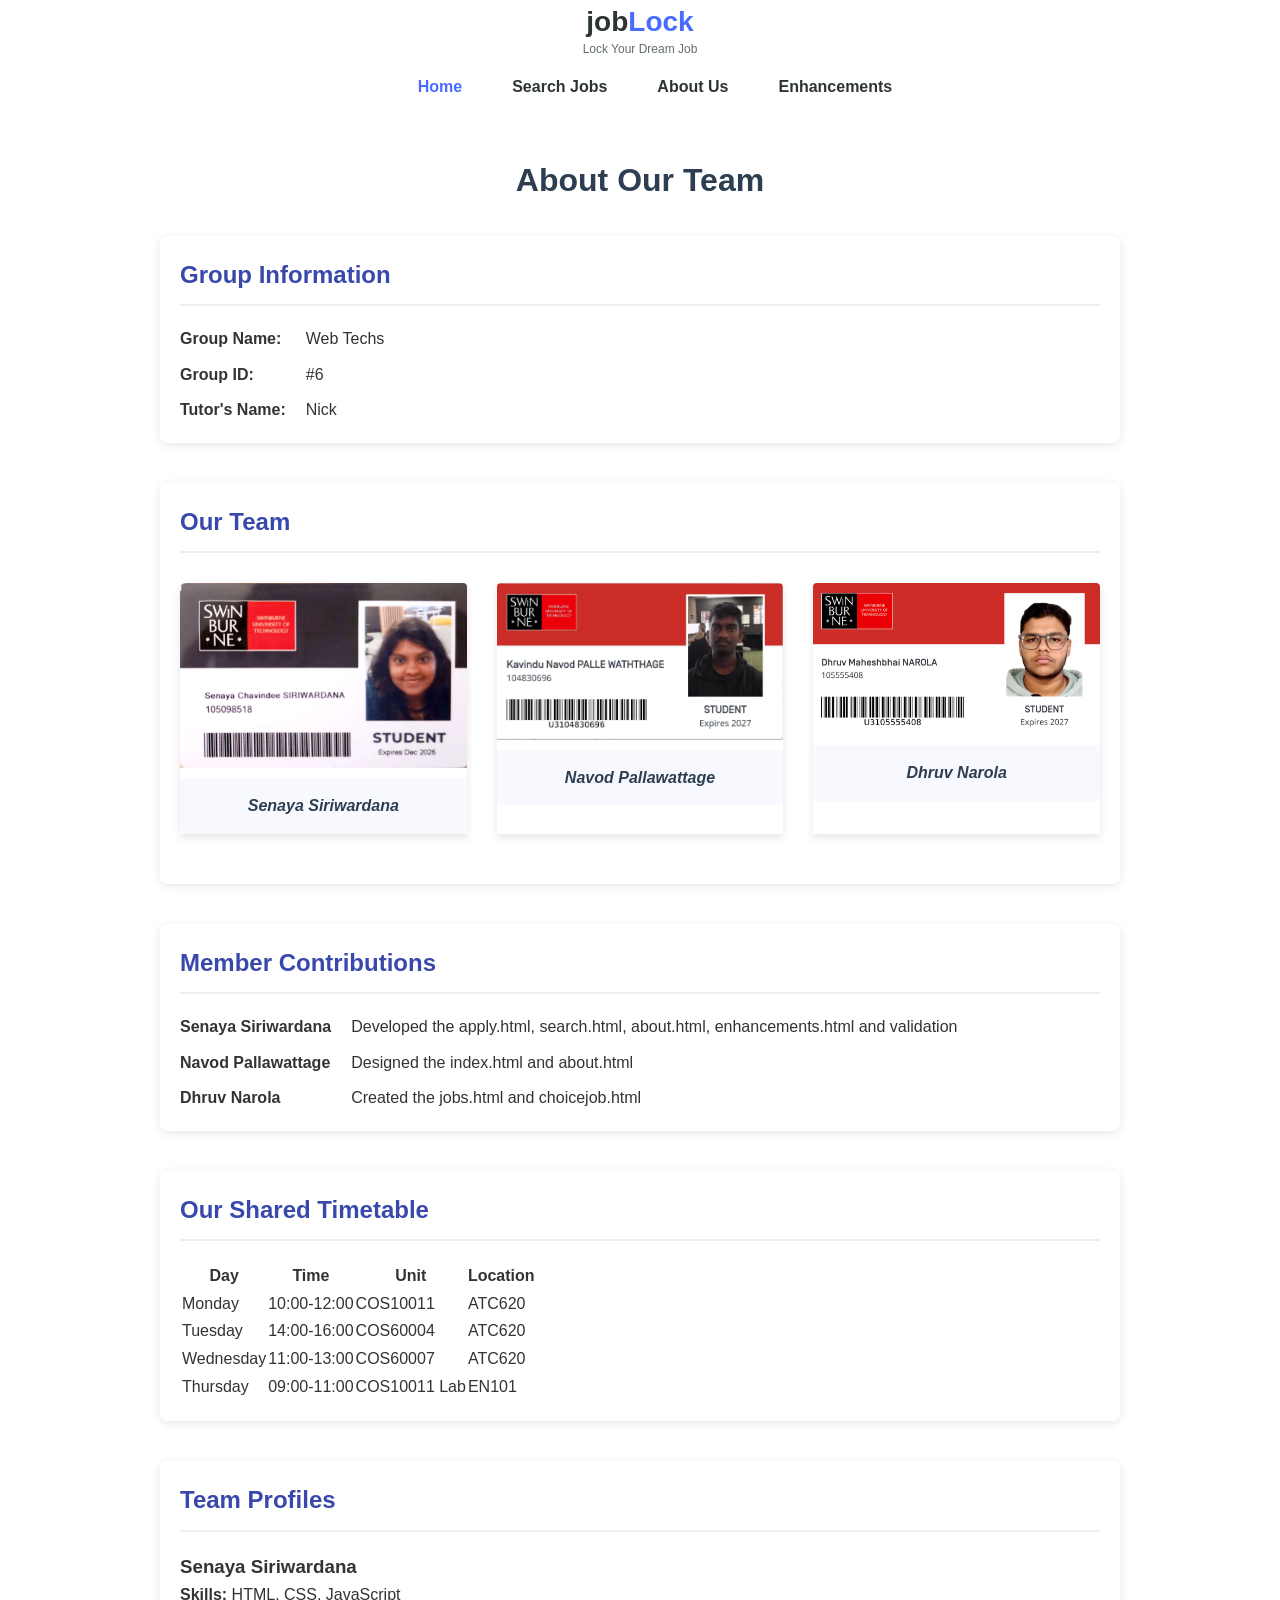
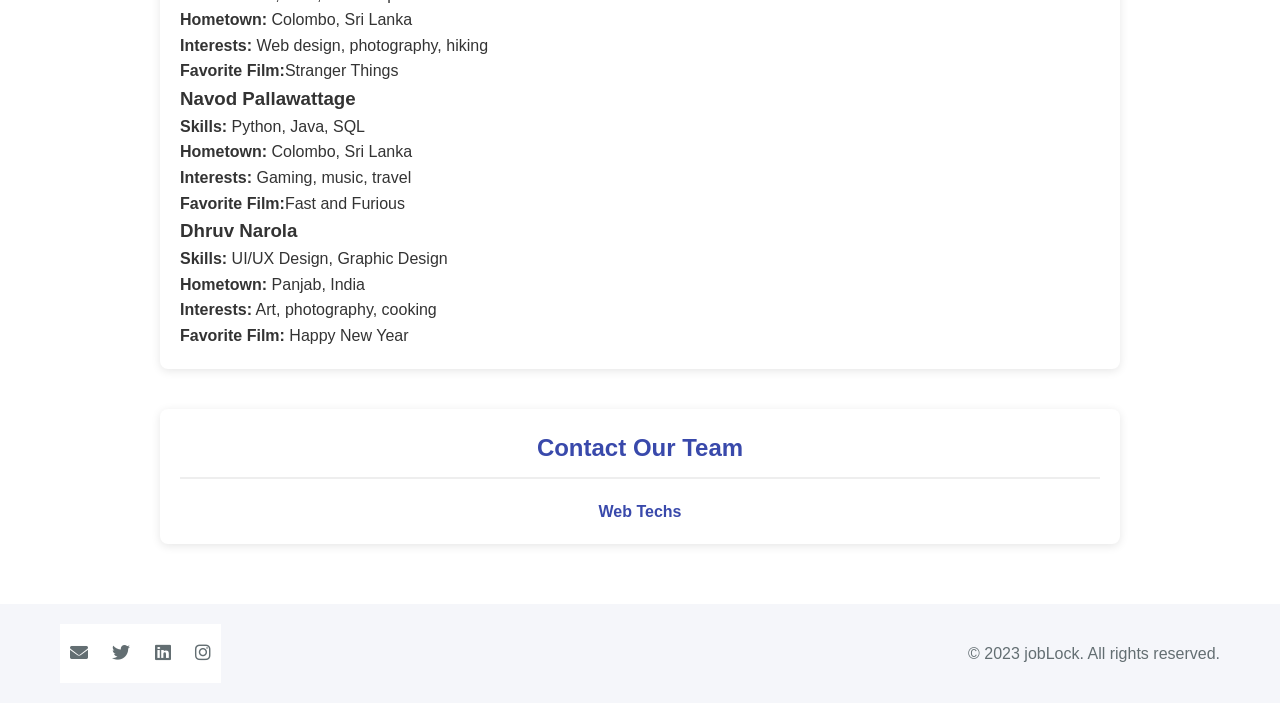
<file: about.html>
<!DOCTYPE html>
<html lang="en">
  <head>
    <meta charset="UTF-8" />
    <meta name="viewport" content="width=device-width, initial-scale=1.0" />
    <title>About Our Team | jobLock</title>
    <link rel="stylesheet" href="styles/styles.css" />
    <link
      rel="stylesheet"
      href="https://cdnjs.cloudflare.com/ajax/libs/font-awesome/6.0.0-beta3/css/all.min.css" />
  </head>
  <body>
    <header class="container">
      <section class="logo">
        <h1>job<span>Lock</span></h1>
        <p>Lock Your Dream Job</p>
      </section>
      <nav>
        <ul class="nav-menu">
          <li class="active"><a href="index.html">Home</a></li>
          <li><a href="search.html">Search Jobs</a></li>
          <li><a href="about.html">About Us</a></li>
          <li><a href="enhancements.html">Enhancements</a></li>
        </ul>
      </nav>
    </header>

    <main class="about-container">
      <h1>About Our Team</h1>

      <section class="basic-info">
        <h2>Group Information</h2>
        <dl>
          <dt>Group Name:</dt>
          <dd>Web Techs</dd>

          <dt>Group ID:</dt>
          <dd>#6</dd>

          <dt>Tutor's Name:</dt>
          <dd>Nick</dd>
        </dl>
      </section>

      <section class="team-photo">
        <h2>Our Team</h2>
        <div class="team-photos-container">
          <figure class="member-photo">
            <img src="images/Senaya.jpg" alt="[Member 1 Name]" />
            <figcaption>Senaya Siriwardana</figcaption>
          </figure>
          <figure class="member-photo">
            <img src="images/Navod.jpg" alt="[Member 2 Name]" />
            <figcaption>Navod Pallawattage</figcaption>
          </figure>
          <figure class="member-photo">
            <img src="images/Druv.jpg" alt="[Member 3 Name]" />
            <figcaption>Dhruv Narola</figcaption>
          </figure>
        </div>
      </section>

      <section class="contributions">
        <h2>Member Contributions</h2>
        <dl>
          <dt>Senaya Siriwardana</dt>
          <dd>
            Developed the apply.html, search.html, about.html, enhancements.html
            and validation
          </dd>

          <dt>Navod Pallawattage</dt>
          <dd>Designed the index.html and about.html</dd>

          <dt>Dhruv Narola</dt>
          <dd>Created the jobs.html and choicejob.html</dd>
        </dl>
      </section>

      <section class="timetable">
        <h2>Our Shared Timetable</h2>
        <table>
          <thead>
            <tr>
              <th>Day</th>
              <th>Time</th>
              <th>Unit</th>
              <th>Location</th>
            </tr>
          </thead>
          <tbody>
            <tr>
              <td>Monday</td>
              <td>10:00-12:00</td>
              <td>COS10011</td>
              <td>ATC620</td>
            </tr>
            <tr>
              <td>Tuesday</td>
              <td>14:00-16:00</td>
              <td>COS60004</td>
              <td>ATC620</td>
            </tr>
            <tr>
              <td>Wednesday</td>
              <td>11:00-13:00</td>
              <td>COS60007</td>
              <td>ATC620</td>
            </tr>
            <tr>
              <td>Thursday</td>
              <td>09:00-11:00</td>
              <td>COS10011 Lab</td>
              <td>EN101</td>
            </tr>
          </tbody>
        </table>
      </section>

      <section class="profiles">
        <h2>Team Profiles</h2>

        <article class="profile">
          <h3>Senaya Siriwardana</h3>
          <p><strong>Skills:</strong> HTML, CSS, JavaScript</p>
          <p><strong>Hometown:</strong> Colombo, Sri Lanka</p>
          <p><strong>Interests:</strong> Web design, photography, hiking</p>
          <p><strong>Favorite Film:</strong>Stranger Things</p>
        </article>

        <article class="profile">
          <h3>Navod Pallawattage</h3>
          <p><strong>Skills:</strong> Python, Java, SQL</p>
          <p><strong>Hometown:</strong> Colombo, Sri Lanka</p>
          <p><strong>Interests:</strong> Gaming, music, travel</p>
          <p><strong>Favorite Film:</strong>Fast and Furious</p>
        </article>

        <article class="profile">
          <h3>Dhruv Narola</h3>
          <p><strong>Skills:</strong> UI/UX Design, Graphic Design</p>
          <p><strong>Hometown:</strong> Panjab, India</p>
          <p><strong>Interests:</strong> Art, photography, cooking</p>
          <p><strong>Favorite Film:</strong> Happy New Year</p>
        </article>
      </section>

      <section class="contact">
        <h2>Contact Our Team</h2>
        <a href="mailto:105098518@student.swin.edu.au">Web Techs</a>
      </section>
    </main>

    <footer>
      <section class="container">
        <section class="footer-content">
          <nav class="social-icons" aria-label="Social media links">
            <a href="mailto:105098518@student.swin.edu.au"><i class="fas fa-envelope"></i></i
            ></a>
            <a href="#" aria-label="Twitter"
              ><i class="fab fa-twitter" ></i
            ></a>
            <a href="#" aria-label="LinkedIn"
              ><i class="fab fa-linkedin" ></i
            ></a>
            <a href="#" aria-label="Instagram"
              ><i class="fab fa-instagram" ></i
            ></a>
          </nav>
          <p>&copy; 2023 jobLock. All rights reserved.</p>
        </section>
      </section>
    </footer>
  </body>
</html>
</file>
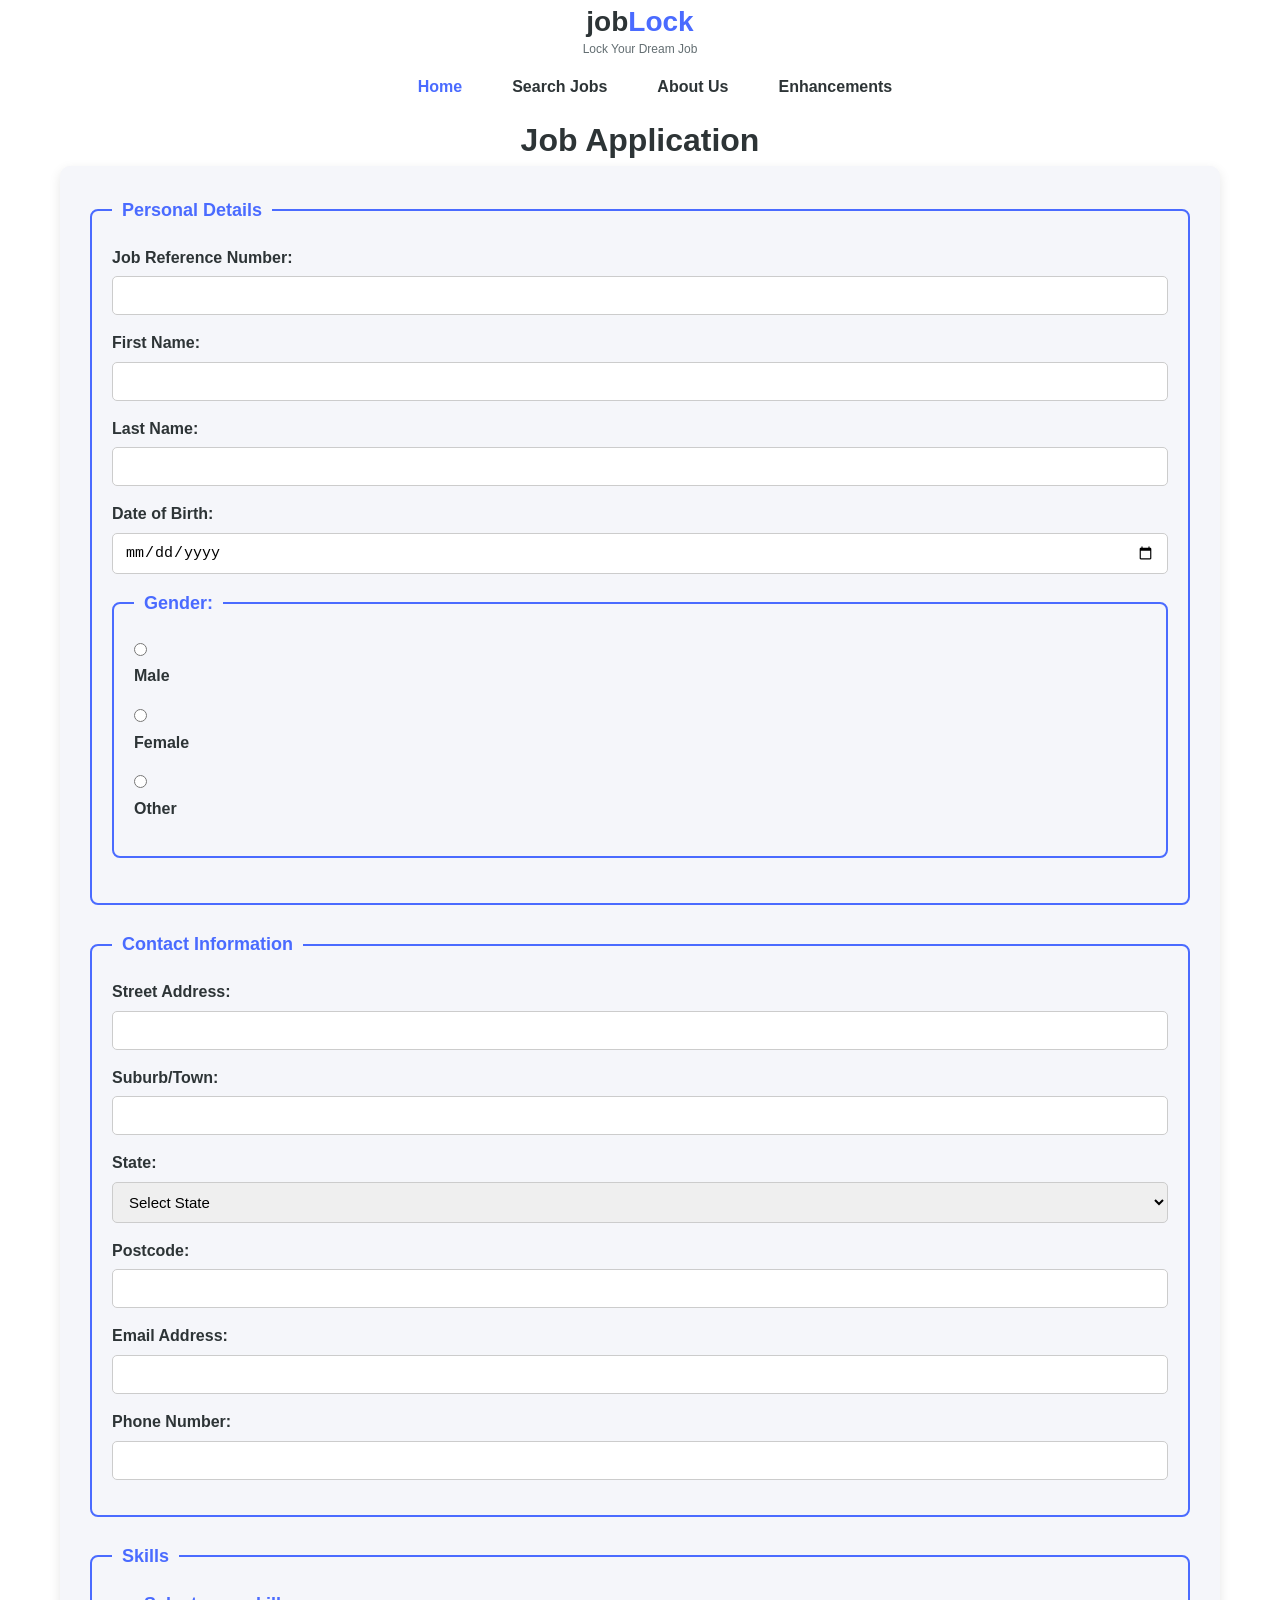
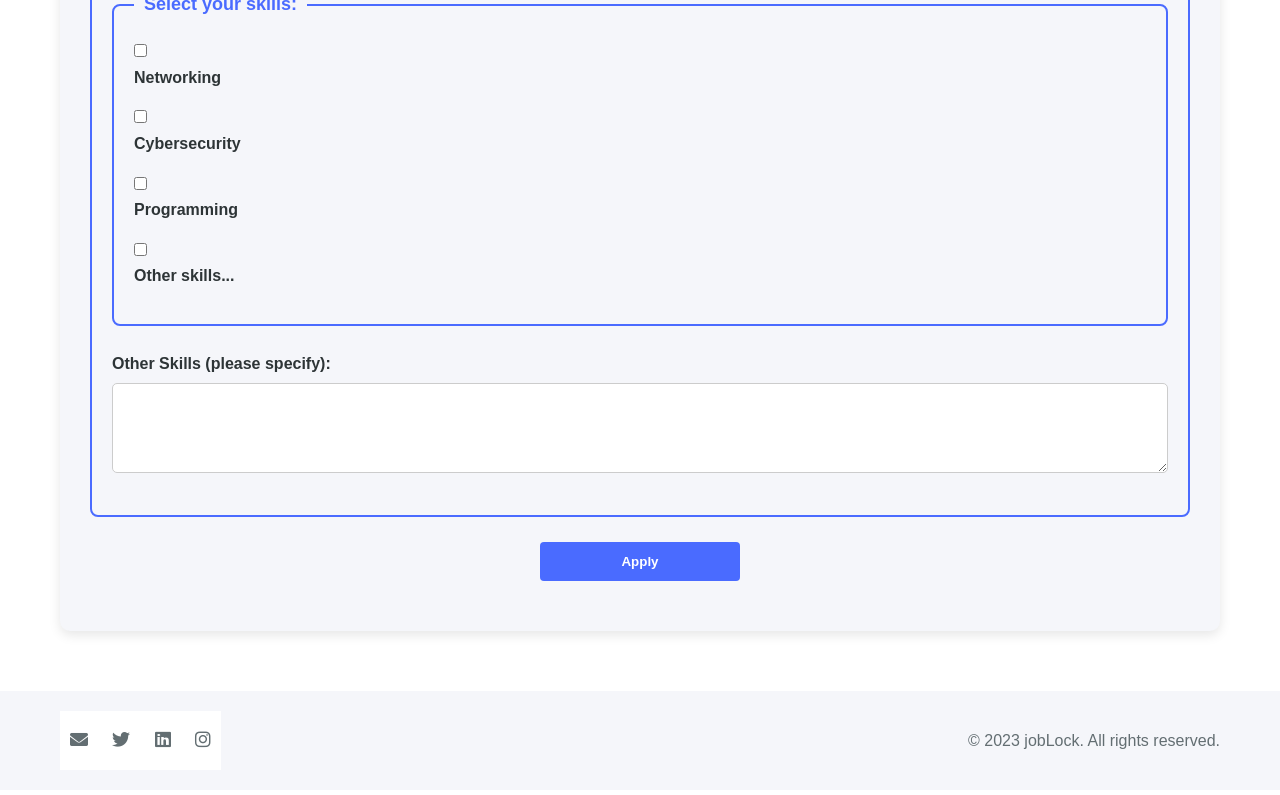
<file: apply.html>
<!DOCTYPE html>
<html lang="en">
  <head>
    <meta charset="UTF-8" />
    <meta name="viewport" content="width=device-width, initial-scale=1.0" />
    <title>jobLock | Find a job</title>
    <link rel="stylesheet" href="styles/styles.css" />
    <link
      rel="stylesheet"
      href="https://cdnjs.cloudflare.com/ajax/libs/font-awesome/6.0.0-beta3/css/all.min.css" />
  </head>
  <body>
    <div class="container">
      <section class="logo">
        <h1>job<span>Lock</span></h1>
        <p>Lock Your Dream Job</p>
      </section>
      <nav>
        <ul class="nav-menu">
          <li class="active"><a href="index.html">Home</a></li>
          <li><a href="search.html">Search Jobs</a></li>
          <li><a href="about.html">About Us</a></li>
          <li><a href="enhancements.html">Enhancements</a></li>
        </ul>
      </nav>
    </div>
    <div class="container">
      <header>
        <h1>Job Application</h1>
      </header>

      <form
        action="https://mercury.swin.edu.au/it000000/formtest.php"
        method="post">
        <fieldset>
          <legend>Personal Details</legend>

          <p>
            <label for="job_ref">Job Reference Number:</label>
            <input
              type="text"
              id="job_ref"
              name="job_ref"
              pattern="[A-Za-z0-9]{5}"
              title="Exactly 5 alphanumeric characters"
              required />
          </p>

          <p>
            <label for="first_name">First Name:</label>
            <input
              type="text"
              id="first_name"
              name="first_name"
              maxlength="20"
              pattern="[A-Za-z]+"
              title="Maximum 20 alphabetic characters"
              required />
          </p>

          <p>
            <label for="last_name">Last Name:</label>
            <input
              type="text"
              id="last_name"
              name="last_name"
              maxlength="20"
              pattern="[A-Za-z]+"
              title="Maximum 20 alphabetic characters"
              required />
          </p>

          <p>
            <label for="dob">Date of Birth:</label>
            <input type="date" id="dob" name="dob" required />
          </p>

          <fieldset>
            <legend>Gender:</legend>
            <p>
              <input
                type="radio"
                id="male"
                name="gender"
                value="Male"
                required />
              <label for="male">Male</label>
            </p>
            <p>
              <input type="radio" id="female" name="gender" value="Female" />
              <label for="female">Female</label>
            </p>
            <p>
              <input type="radio" id="other" name="gender" value="Other" />
              <label for="other">Other</label>
            </p>
          </fieldset>
        </fieldset>

        <fieldset>
          <legend>Contact Information</legend>

          <p>
            <label for="street_address">Street Address:</label>
            <input
              type="text"
              id="street_address"
              name="street_address"
              maxlength="40"
              required />
          </p>

          <p>
            <label for="suburb">Suburb/Town:</label>
            <input
              type="text"
              id="suburb"
              name="suburb"
              maxlength="40"
              required />
          </p>

          <p>
            <label for="state">State:</label>
            <select id="state" name="state" required>
              <option value="">Select State</option>
              <option value="VIC">VIC</option>
              <option value="NSW">NSW</option>
              <option value="QLD">QLD</option>
              <option value="NT">NT</option>
              <option value="WA">WA</option>
              <option value="SA">SA</option>
              <option value="TAS">TAS</option>
              <option value="ACT">ACT</option>
            </select>
          </p>

          <p>
            <label for="postcode">Postcode:</label>
            <input
              type="text"
              id="postcode"
              name="postcode"
              pattern="[0-9]{4}"
              title="Exactly 4 digits"
              required />
          </p>

          <p>
            <label for="email">Email Address:</label>
            <input type="email" id="email" name="email" required />
          </p>

          <p>
            <label for="phone">Phone Number:</label>
            <input
              type="tel"
              id="phone"
              name="phone"
              pattern="[0-9 ]{8,12}"
              title="8 to 12 digits or spaces"
              required />
          </p>
        </fieldset>

        <fieldset>
          <legend>Skills</legend>

          <fieldset>
            <legend>Select your skills:</legend>
            <p>
              <input
                type="checkbox"
                id="skill1"
                name="skills[]"
                value="Networking" />
              <label for="skill1">Networking</label>
            </p>
            <p>
              <input
                type="checkbox"
                id="skill2"
                name="skills[]"
                value="Cybersecurity" />
              <label for="skill2">Cybersecurity</label>
            </p>
            <p>
              <input
                type="checkbox"
                id="skill3"
                name="skills[]"
                value="Programming" />
              <label for="skill3">Programming</label>
            </p>
            <p>
              <input
                type="checkbox"
                id="skill4"
                name="skills[]"
                value="Other" />
              <label for="skill4">Other skills...</label>
            </p>
          </fieldset>

          <p>
            <label for="other_skills">Other Skills (please specify):</label>
            <textarea id="other_skills" name="other_skills" rows="4"></textarea>
          </p>
        </fieldset>

        <p>
          <button type="submit" class="btn">Apply</button>
        </p>
      </form>
    </div>
    <footer>
        <section class="container">
          <section class="footer-content">
            <nav class="social-icons" aria-label="Social media links">
              <a href="mailto:105098518@student.swin.edu.au"><i class="fas fa-envelope"></i></i
              ></a>
              <a href="#" aria-label="Twitter"
                ><i class="fab fa-twitter" ></i
              ></a>
              <a href="#" aria-label="LinkedIn"
                ><i class="fab fa-linkedin" ></i
              ></a>
              <a href="#" aria-label="Instagram"
                ><i class="fab fa-instagram" ></i
              ></a>
            </nav>
            <p>&copy; 2023 jobLock. All rights reserved.</p>
          </section>
        </section>
      </footer>
  </body>
</html>
</file>
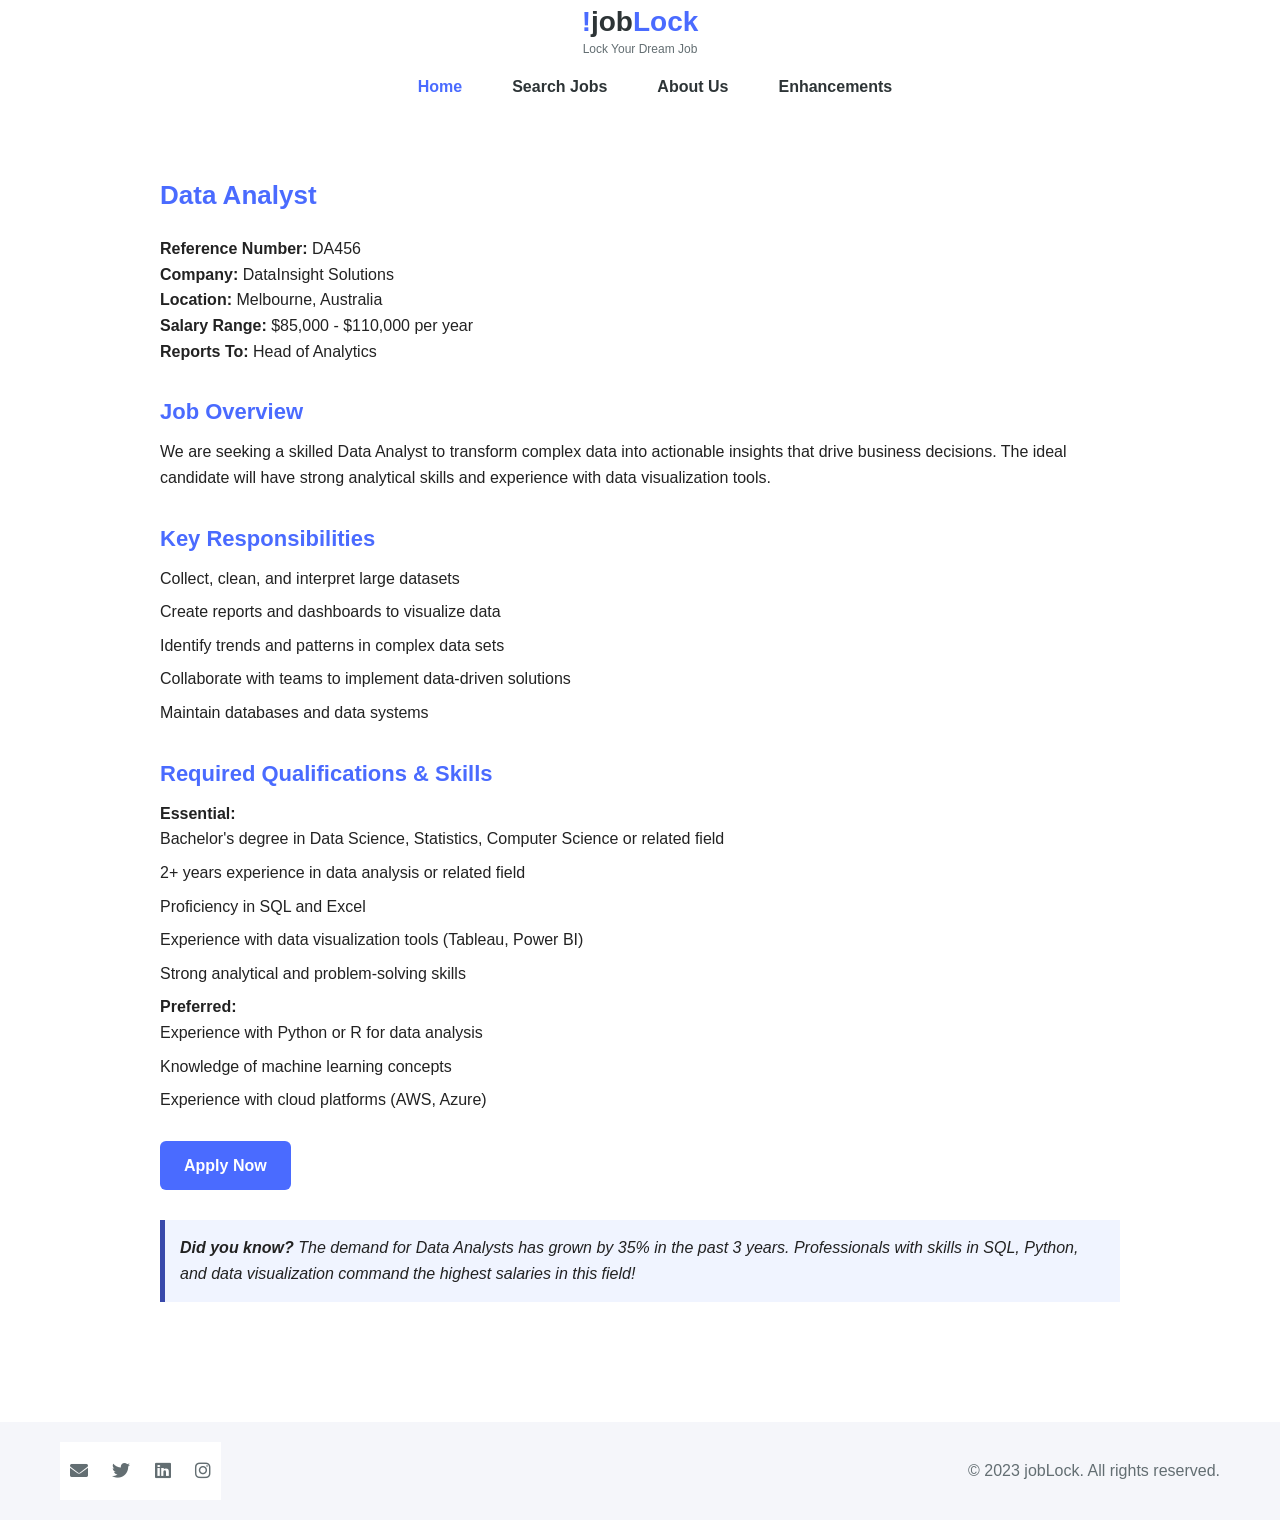
<file: choicejob.html>
<!DOCTYPE html>
<html lang="en">
  <head>
    <meta charset="UTF-8" />
    <meta name="viewport" content="width=device-width, initial-scale=1.0" />
    <title>Data Analyst Position | jobLock</title>
    <link rel="stylesheet" href="styles/styles.css" />
    <link
      rel="stylesheet"
      href="https://cdnjs.cloudflare.com/ajax/libs/font-awesome/6.0.0-beta3/css/all.min.css" />
  </head>
  <body>
    <header class="container">
        <section class="logo">
            <h1><a href="search.html">!</a>job<span>Lock</span></h1>
          <p>Lock Your Dream Job</p>
        </section>
        <nav>
          <ul class="nav-menu">
            <li class="active"><a href="index.html">Home</a></li>
            <li><a href="search.html">Search Jobs</a></li>
            <li><a href="about.html">About Us</a></li>
            <li><a href="enhancements.html">Enhancements</a></li>
          </ul>
        </nav>
      </header>

    <main class="job-details-container">
      <h2>Data Analyst</h2>
      <p><strong>Reference Number:</strong> DA456</p>
      <p><strong>Company:</strong> DataInsight Solutions</p>
      <p><strong>Location:</strong> Melbourne, Australia</p>
      <p><strong>Salary Range:</strong> $85,000 - $110,000 per year</p>
      <p><strong>Reports To:</strong> Head of Analytics</p>

      <section>
        <h3>Job Overview</h3>
        <p>
          We are seeking a skilled Data Analyst to transform complex data into
          actionable insights that drive business decisions. The ideal candidate
          will have strong analytical skills and experience with data
          visualization tools.
        </p>
      </section>

      <section>
        <h3>Key Responsibilities</h3>
        <ul>
          <li>Collect, clean, and interpret large datasets</li>
          <li>Create reports and dashboards to visualize data</li>
          <li>Identify trends and patterns in complex data sets</li>
          <li>Collaborate with teams to implement data-driven solutions</li>
          <li>Maintain databases and data systems</li>
        </ul>
      </section>

      <section>
        <h3>Required Qualifications & Skills</h3>

        <strong>Essential:</strong>
        <ul>
          <li>
            Bachelor's degree in Data Science, Statistics, Computer Science or
            related field
          </li>
          <li>2+ years experience in data analysis or related field</li>
          <li>Proficiency in SQL and Excel</li>
          <li>Experience with data visualization tools (Tableau, Power BI)</li>
          <li>Strong analytical and problem-solving skills</li>
        </ul>

        <strong>Preferred:</strong>
        <ul>
          <li>Experience with Python or R for data analysis</li>
          <li>Knowledge of machine learning concepts</li>
          <li>Experience with cloud platforms (AWS, Azure)</li>
        </ul>
      </section>

      <section class="apply-section">
        <a
          href="apply.html"
          class="apply-button"
          >Apply Now</a
        >
      </section>

      <aside class="did-you-know">
        <strong>Did you know?</strong> The demand for Data Analysts has grown by
        35% in the past 3 years. Professionals with skills in SQL, Python, and
        data visualization command the highest salaries in this field!
      </aside>
    </main>

    <footer>
        <section class="container">
          <section class="footer-content">
            <nav class="social-icons" aria-label="Social media links">
              <a href="mailto:105098518@student.swin.edu.au"><i class="fas fa-envelope"></i></i
              ></a>
              <a href="#" aria-label="Twitter"
                ><i class="fab fa-twitter" ></i
              ></a>
              <a href="#" aria-label="LinkedIn"
                ><i class="fab fa-linkedin" ></i
              ></a>
              <a href="#" aria-label="Instagram"
                ><i class="fab fa-instagram" ></i
              ></a>
            </nav>
            <p>&copy; 2023 jobLock. All rights reserved.</p>
          </section>
        </section>
      </footer>
  </body>
</html>
</file>
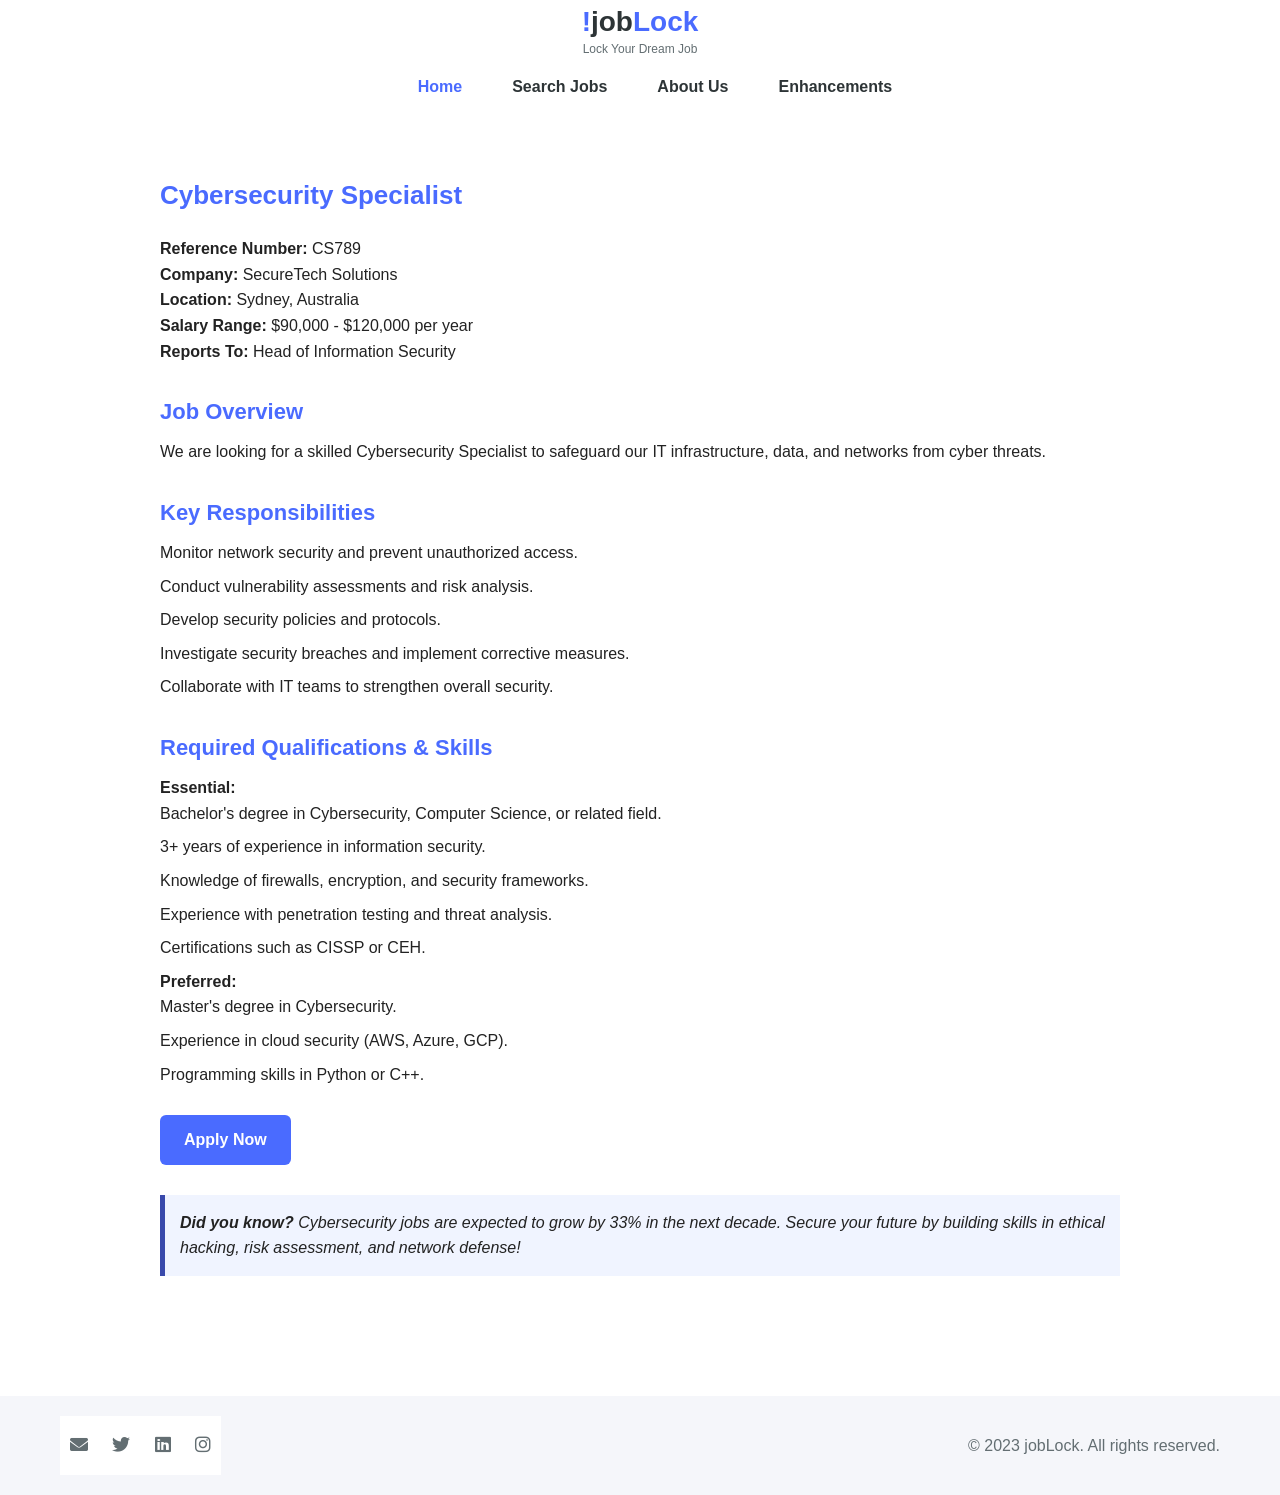
<file: jobs.html>
<!DOCTYPE html>
<html lang="en">
  <head>
    <meta charset="UTF-8" />
    <meta name="viewport" content="width=device-width, initial-scale=1.0" />
    <title>jobLock | Find a job</title>
    <link rel="stylesheet" href="styles/styles.css" />
    <link
      rel="stylesheet"
      href="https://cdnjs.cloudflare.com/ajax/libs/font-awesome/6.0.0-beta3/css/all.min.css" />
  </head>
  <body>
    <header class="container">
      <section class="logo">
        <h1><a href="search.html">!</a>job<span>Lock</span></h1>
        <p>Lock Your Dream Job</p>
      </section>
      <nav>
        <ul class="nav-menu">
          <li class="active"><a href="index.html">Home</a></li>
          <li><a href="search.html">Search Jobs</a></li>
          <li><a href="about.html">About Us</a></li>
          <li><a href="enhancements.html">Enhancements</a></li>
        </ul>
      </nav>
    </header>

    <main class="job-details-container">
      <article class="job-details">
        <h2>Cybersecurity Specialist</h2>
        <p><strong>Reference Number:</strong> CS789</p>
        <p><strong>Company:</strong> SecureTech Solutions</p>
        <p><strong>Location:</strong> Sydney, Australia</p>
        <p><strong>Salary Range:</strong> $90,000 - $120,000 per year</p>
        <p><strong>Reports To:</strong> Head of Information Security</p>

        <section>
          <h3>Job Overview</h3>
          <p>
            We are looking for a skilled Cybersecurity Specialist to safeguard
            our IT infrastructure, data, and networks from cyber threats.
          </p>
        </section>

        <section>
          <h3>Key Responsibilities</h3>
          <ul>
            <li>Monitor network security and prevent unauthorized access.</li>
            <li>Conduct vulnerability assessments and risk analysis.</li>
            <li>Develop security policies and protocols.</li>
            <li>
              Investigate security breaches and implement corrective measures.
            </li>
            <li>Collaborate with IT teams to strengthen overall security.</li>
          </ul>
        </section>

        <section>
          <h3>Required Qualifications & Skills</h3>
          <strong>Essential:</strong>
          <ul>
            <li>
              Bachelor's degree in Cybersecurity, Computer Science, or related
              field.
            </li>
            <li>3+ years of experience in information security.</li>
            <li>
              Knowledge of firewalls, encryption, and security frameworks.
            </li>
            <li>Experience with penetration testing and threat analysis.</li>
            <li>Certifications such as CISSP or CEH.</li>
          </ul>

          <strong>Preferred:</strong>
          <ul>
            <li>Master's degree in Cybersecurity.</li>
            <li>Experience in cloud security (AWS, Azure, GCP).</li>
            <li>Programming skills in Python or C++.</li>
          </ul>
        </section>

        <section class="apply-section">
          <a href="apply.html" class="apply-button">Apply Now</a>
        </section>

        <aside class="did-you-know">
          <strong>Did you know?</strong> Cybersecurity jobs are expected to grow
          by 33% in the next decade. Secure your future by building skills in
          ethical hacking, risk assessment, and network defense!
        </aside>
      </article>
    </main>

    <footer>
      <section class="container">
        <section class="footer-content">
          <nav class="social-icons" aria-label="Social media links">
            <a href="mailto:105098518@student.swin.edu.au"><i class="fas fa-envelope"></i></i
            ></a>
            <a href="#" aria-label="Twitter"
              ><i class="fab fa-twitter" ></i
            ></a>
            <a href="#" aria-label="LinkedIn"
              ><i class="fab fa-linkedin" ></i
            ></a>
            <a href="#" aria-label="Instagram"
              ><i class="fab fa-instagram" ></i
            ></a>
          </nav>
          <p>&copy; 2023 jobLock. All rights reserved.</p>
        </section>
      </section>
    </footer>
  </body>
</html>
</file>
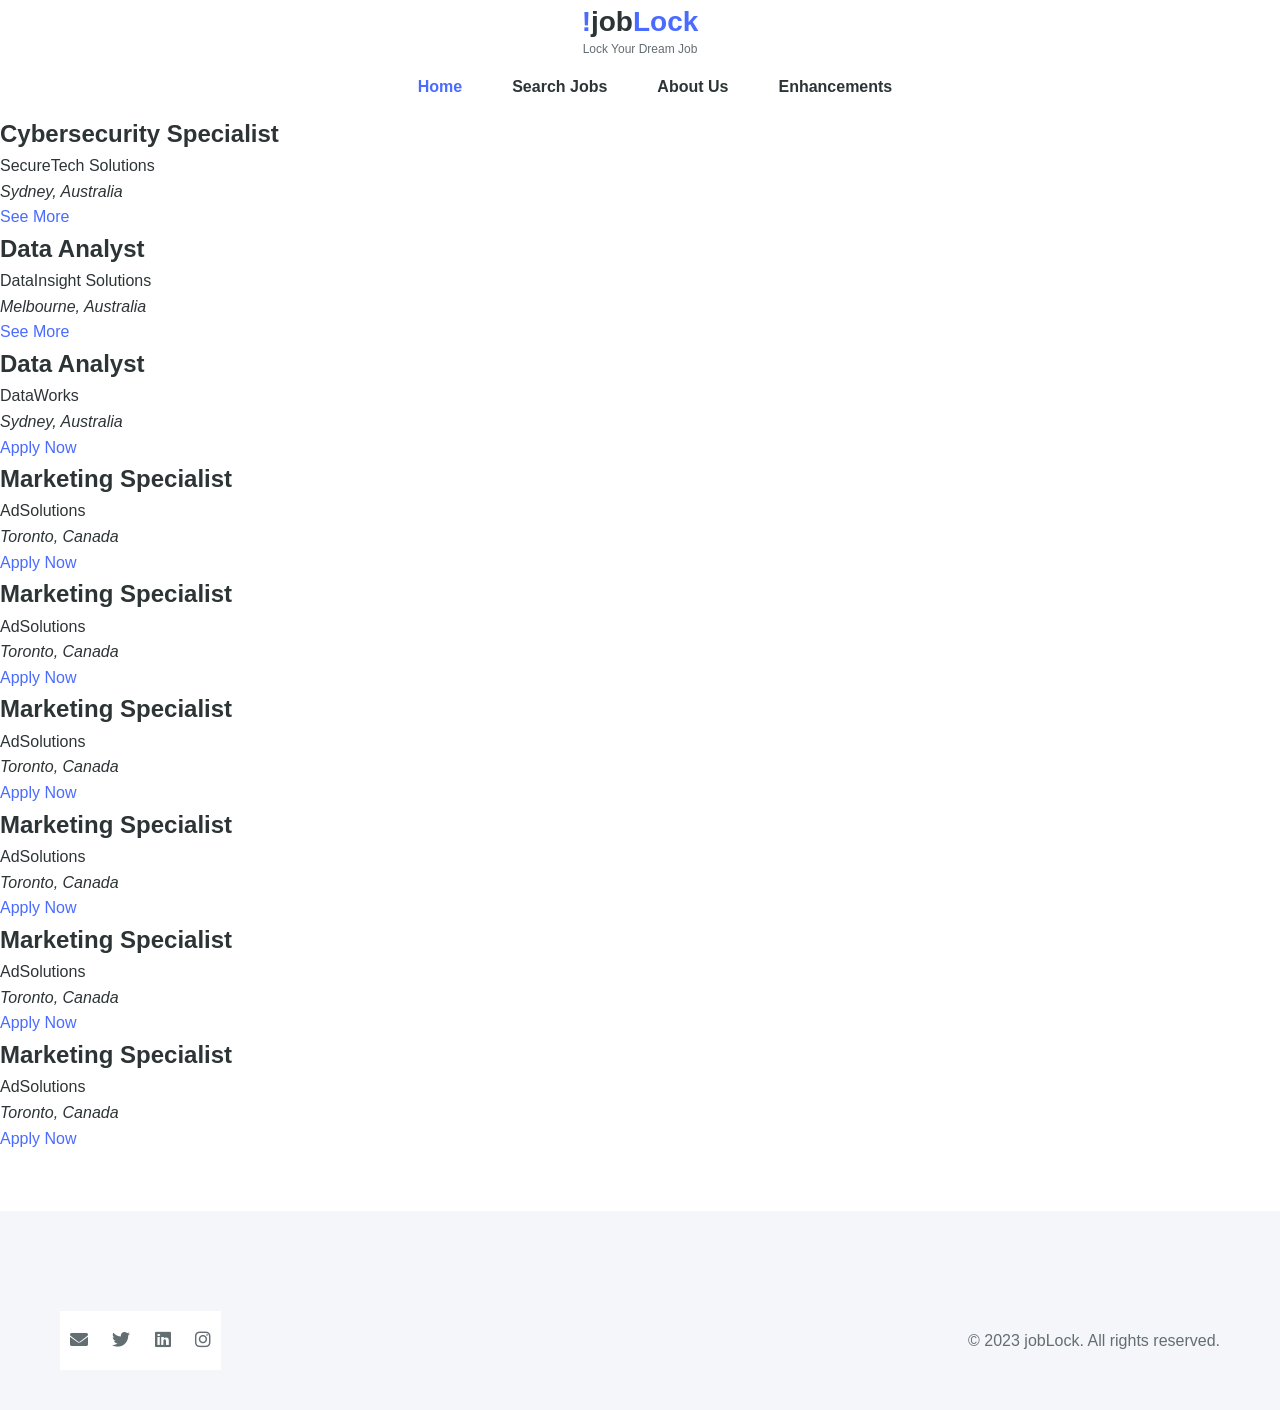
<file: search.html>
<!DOCTYPE html>
<html lang="en">
  <head>
    <meta charset="UTF-8" />
    <meta name="viewport" content="width=device-width, initial-scale=1.0" />
    <title> jobLock | Find a job</title>
    <link rel="stylesheet" href="styles/styles.css" />
    <link
      rel="stylesheet"
      href="https://cdnjs.cloudflare.com/ajax/libs/font-awesome/6.0.0-beta3/css/all.min.css" />
  </head>
  <body>
    <header class="container">
      <section class="logo">
        <h1><a href="index.html">!</a>job<span>Lock</span></h1>
        <p>Lock Your Dream Job</p>
      </section>
      <nav>
        <ul class="nav-menu">
          <li class="active"><a href="index.html">Home</a></li>
          <li><a href="search.html">Search Jobs</a></li>
          <li><a href="about.html">About Us</a></li>
          <li><a href="enhancements.html">Enhancements</a></li>
        </ul>
      </nav>
    </header>

    <main class="job-container">
      <!-- Job 1 -->
      <article class="job-tile">
        <h2 class="job-title">Cybersecurity Specialist</h2>
        <p class="job-company">SecureTech Solutions</p>
        <address class="job-location">Sydney, Australia</address>
        <a href="jobs.html" class="apply-btn">See More</a>
      </article>

      <!-- Job 2 -->
      <article class="job-tile">
        <h2 class="job-title">Data Analyst</h2>
        <p class="job-company">DataInsight Solutions</p>
        <address class="job-location">Melbourne, Australia</address>
        <a href="choicejob.html" class="apply-btn">See More</a>
      </article>

      <!-- Job 3 -->
      <article class="job-tile">
        <h2 class="job-title">Data Analyst</h2>
        <p class="job-company">DataWorks</p>
        <address class="job-location">Sydney, Australia</address>
        <a href="#" class="apply-btn">Apply Now</a>
      </article>

      <!-- Job 4 -->
      <article class="job-tile">
        <h2 class="job-title">Marketing Specialist</h2>
        <p class="job-company">AdSolutions</p>
        <address class="job-location">Toronto, Canada</address>
        <a href="#" class="apply-btn">Apply Now</a>
      </article>

      <article class="job-tile">
        <h2 class="job-title">Marketing Specialist</h2>
        <p class="job-company">AdSolutions</p>
        <address class="job-location">Toronto, Canada</address>
        <a href="#" class="apply-btn">Apply Now</a>
      </article>

      <article class="job-tile">
        <h2 class="job-title">Marketing Specialist</h2>
        <p class="job-company">AdSolutions</p>
        <address class="job-location">Toronto, Canada</address>
        <a href="#" class="apply-btn">Apply Now</a>
      </article>

      <article class="job-tile">
        <h2 class="job-title">Marketing Specialist</h2>
        <p class="job-company">AdSolutions</p>
        <address class="job-location">Toronto, Canada</address>
        <a href="#" class="apply-btn">Apply Now</a>
      </article>

      <article class="job-tile">
        <h2 class="job-title">Marketing Specialist</h2>
        <p class="job-company">AdSolutions</p>
        <address class="job-location">Toronto, Canada</address>
        <a href="#" class="apply-btn">Apply Now</a>
      </article>

      <article class="job-tile">
        <h2 class="job-title">Marketing Specialist</h2>
        <p class="job-company">AdSolutions</p>
        <address class="job-location">Toronto, Canada</address>
        <a href="#" class="apply-btn">Apply Now</a>
      </article>
    </main>

    <footer>
      <footer>
        <section class="container">
          <section class="footer-content">
            <nav class="social-icons" aria-label="Social media links">
              <a href="mailto:105098518@student.swin.edu.au"><i class="fas fa-envelope"></i></i
              ></a>
              <a href="#" aria-label="Twitter"
                ><i class="fab fa-twitter" ></i
              ></a>
              <a href="#" aria-label="LinkedIn"
                ><i class="fab fa-linkedin" ></i
              ></a>
              <a href="#" aria-label="Instagram"
                ><i class="fab fa-instagram" ></i
              ></a>
            </nav>
            <p>&copy; 2023 jobLock. All rights reserved.</p>
          </section>
        </section>
      </footer>
  </body>
</html>
</file>
<file: styles/styles.css>
/* Global Styles */
:root {
    --primary-color: #4a6bff;
    --secondary-color: #ff6b6b;
    --dark-color: #2d3436;
    --light-color: #f5f6fa;
    --gray-color: #636e72;
    --success-color: #00b894;
}

* {
    margin: 0;
    padding: 0;
    box-sizing: border-box;
}

body {
    font-family: 'Segoe UI', Tahoma, Geneva, Verdana, sans-serif;
    line-height: 1.6;
    color: var(--dark-color);
    background-color: #fff;
}

.container {
    width: 100%;
    max-width: 1200px;
    margin: 0 auto;
    padding: 0 20px;
    text-align:center;
}


a {
    text-decoration: none;
    color: var(--primary-color);
}

.btn {
    display: inline-block;
    background-color: var(--primary-color);
    color: white;
    padding: 12px 24px;
    border-radius: 4px;
    font-weight: 600;
    transition: all 0.3s ease;
    border: none;
    cursor: pointer;
    text-align: center;
}

.btn:hover {
    background-color: #3a56e0;
    transform: translateY(-2px);
}

.logo h1 {
    font-size: 28px;
    font-weight: 800;
    color: var(--dark-color);
}

.logo h1 span {
    color: var(--primary-color);
}

.logo p {
    font-size: 12px;
    color: var(--gray-color);
    margin-top: -5px;
}

nav {
    text-align: center;
    background-color: #ffffff; /* White background */
    padding: 15px 0;
}

.nav-menu {
    display: flex;
    justify-content: center;
    list-style: none;
    gap: 20px;
    padding: 0;
}

.nav-menu li {
    margin-left: 30px;
}

.nav-menu li a {
    color: var(--dark-color);
    font-weight: 600;
    transition: color 0.3s ease;
}

.nav-menu li a:hover {
    color: var(--primary-color);
}

.nav-menu li.active a {
    color: var(--primary-color);
} 


.hero {
    padding: 150px 0 80px;
    background-color: #f8f9ff;
}

.hero .container {
    display: flex;
    align-items: center;
    justify-content: space-between;
    flex-wrap: wrap;
}

.hero-content {
    flex: 1;
    min-width: 300px;
    padding-right: 40px;
}

.hero-content h1 {
    font-size: 48px;
    margin-bottom: 20px;
    line-height: 1.2;
    color: var(--dark-color);
}

.hero-content p {
    font-size: 18px;
    color: var(--gray-color);
    margin-bottom: 30px;
}

.search-box {
    display: flex;
    flex-wrap: wrap;
    gap: 10px;
    margin-bottom: 20px;
}

.search-box input {
    flex: 1;
    min-width: 200px;
    padding: 12px 15px;
    border: 1px solid #ddd;
    border-radius: 4px;
    font-size: 16px;
}

.search-btn {
    padding: 12px 24px;
    background-color: var(--primary-color);
    color: white;
    border: none;
    border-radius: 4px;
    font-weight: 600;
    cursor: pointer;
    transition: all 0.3s ease;
}

.search-btn:hover {
    background-color: #3a56e0;
}

.hero-image {
    flex: 1;
    min-width: 300px;
    margin-top: 30px;
}

.hero-image img {
    width: 100%;
    border-radius: 8px;
    box-shadow: 0 10px 30px rgba(0, 0, 0, 0.1);
}

/* Container and layout */
.job-details-container {
    max-width: 1000px;
    margin: 0 auto;
    padding: 60px 20px;
    background-color: #fff;
    color: #222;
    font-family: sans-serif;
    font-size: 16px;
    line-height: 1.6;
    
}

/* Headings */
.job-details-container h1 {
    font-size: 32px;
    margin-bottom: 10px;
}

.job-details-container h2 {
    font-size: 26px;
    margin-bottom: 20px;
    color: #4a6bff;
}

.job-details-container h3 {
    font-size: 22px;
    margin-top: 30px;
    margin-bottom: 10px;
    color: #4a6bff;
}

.job-details-container ul li {
    margin-bottom: 8px;
    list-style-type: none;

}

/* Apply button */
.apply-button {
    display: inline-block;
    padding: 12px 24px;
    background-color: var(--primary-color);
    color: white;
    text-decoration: none;
    font-weight: bold;
    border-radius: 6px;
    margin-top: 20px;
    transition: background 0.3s;
}

.apply-button:hover {
    background-color: #283593;
}

.did-you-know {
    background-color: #f0f4ff;
    border-left: 5px solid #3949ab;
    padding: 15px;
    margin-top: 30px;
    font-style: italic;
}


.job-tag {
    background-color: var(--secondary-color);
    color: white;
    padding: 5px 10px;
    border-radius: 20px;
    font-size: 12px;
    font-weight: bold;
}


.no-results {
    text-align: center;
    font-size: 18px;
    color: var(--gray-color);
    margin-top: 30px;
}

----------------------------------------------------------------------------------------------------------------------------------------------------


/* Application Page Styles */

header h1 {
    font-size: 36px;
    margin: 40px 0 20px;
    color: var(--primary-color);
  }
  
  form {
    background-color: var(--light-color);
    padding: 30px;
    border-radius: 10px;
    box-shadow: 0 4px 12px rgba(0, 0, 0, 0.1);
    text-align: left;
  }
  
  form fieldset {
    border: 2px solid var(--primary-color);
    padding: 20px;
    margin-bottom: 25px;
    border-radius: 8px;
  }
  
  form legend {
    font-weight: bold;
    font-size: 18px;
    color: var(--primary-color);
    padding: 0 10px;
  }
  
  form p {
    margin-bottom: 15px;
  }
  
  form label {
    display: block;
    font-weight: 600;
    margin-bottom: 6px;
    color: var(--dark-color);
  }
  
  form input[type="text"],
  form input[type="email"],
  form input[type="tel"],
  form input[type="date"],
  form select,
  form textarea {
    width: 100%;
    padding: 10px 12px;
    border: 1px solid #ccc;
    border-radius: 5px;
    font-size: 15px;
    transition: border-color 0.3s ease;
  }
  
  form input:focus,
  form select:focus,
  form textarea:focus {
    outline: none;
    border-color: var(--primary-color);
  }
  
  form input[type="radio"],
  form input[type="checkbox"] {
    margin-right: 8px;
  }
  
  form textarea {
    resize: vertical;
  }
  
  form button[type="submit"] {
    width: 100%;
    max-width: 200px;
    margin: 20px auto;
    display: block;
  }
  
  footer {
    margin-top: 60px;
    padding: 20px 0;
    background-color: var(--light-color);
    color: var(--gray-color);
  }
  
  .footer-content {
    display: flex;
    justify-content: space-between;
    align-items: center;
    flex-wrap: wrap;
    gap: 10px;
  }
  
  .social-icons a {
    margin: 0 10px;
    color: var(--gray-color);
    font-size: 18px;
    transition: color 0.3s ease;
  }
  
  .social-icons a:hover {
    color: var(--primary-color);
  }

  /* About Page Specific Styles */
.about-container {
    max-width: 1000px;
    margin: 40px auto;
    padding: 0 20px;
    color: #333;
}

.about-container h1 {
    text-align: center;
    margin-bottom: 30px;
    color: #2c3e50;
}

.about-container section {
    margin-bottom: 40px;
    padding: 20px;
    background-color: #fff;
    border-radius: 8px;
    box-shadow: 0 2px 10px rgba(0,0,0,0.1);
}

.about-container h2 {
    color: #3949ab;
    margin-bottom: 20px;
    border-bottom: 2px solid #eee;
    padding-bottom: 10px;
}

/* Definition List Styles */
dl {
    display: grid;
    grid-template-columns: max-content auto;
    gap: 10px 20px;
}

dt {
    font-weight: bold;
    grid-column: 1;
}

dd {
    grid-column: 2;
    margin-left: 0;
}

/* Team Photo Styles */
.team-photo img {
    width: 30%;
    max-width: 600px;
    height: auto;
    border-radius: 8px;
    display: block;
    margin: 0 auto;
}

figcaption {
    text-align: center;
    margin-top: 10px;
    font-style: italic;
    color: #666;
}



/* Contact Section */
.contact {
    text-align: center;
}

.contact a {
    color: #3949ab;
    font-weight: bold;
}

/* Team Photos Grid - Rectangular Version */
.team-photos-container {
    display: flex;
    justify-content: space-around;
    flex-wrap: wrap;
    gap: 30px;
    margin: 30px 0;
}

.member-photo {
    flex: 1;
    min-width: 200px;
    max-width: 300px;
    text-align: center;
    box-shadow: 0 4px 8px rgba(0,0,0,0.1);
    transition: transform 0.3s ease;
}

.member-photo:hover {
    transform: translateY(-5px);
}

.member-photo img {
    width: 100%;
    height: auto;
    max-height: 400px;
    object-fit: cover;
    border-radius: 4px 4px 0 0;
    display: block;
}

.member-photo figcaption {
    padding: 15px;
    background-color: #f8f9ff;
    border-radius: 0 0 4px 4px;
    font-weight: 600;
    color: #2c3e50;
}




/* Responsive: Stack items in small screens */
@media (max-width: 768px) {
    .job-container {
        flex-direction: column;
        align-items: center;
    }

    .container {
        padding: 15px; /* Adjusts padding for smaller screens */
    }

    ul {
        padding-left: 10px; /* Reduce padding on smaller screens */
    }
    
    .nav-menu {
        flex-direction: column; /* Stack items vertically */
        align-items: center;
        gap: 10px;
    }
    
    .nav-menu li {
        display: block;
        width: 100%;
        text-align: center;
    }
    
    .nav-menu a {
        display: block;
        padding: 10px;
        width: 100%;
    }

    .apply-container {
        width: 90%;
        padding: 15px;
    }

    form {
        padding: 20px;
      }
    
    .footer-content {
        flex-direction: column;
        text-align: center;
    }

    .filters {
        flex-direction: column;
        align-items: center;
    }

    .filters select,
    .filters input[type="text"] {
        width: 100%;
        max-width: 300px;
    }

    .filters button {
        width: 100%;
        max-width: 200px;
    }

    .team-photos-container {
        flex-direction: column;
        align-items: center;
        gap: 20px;
    }
    .member-photo {
        max-width: 100%;
    }

    .technical-details dl {
        grid-template-columns: 1fr;
    }
    


}
</file>
